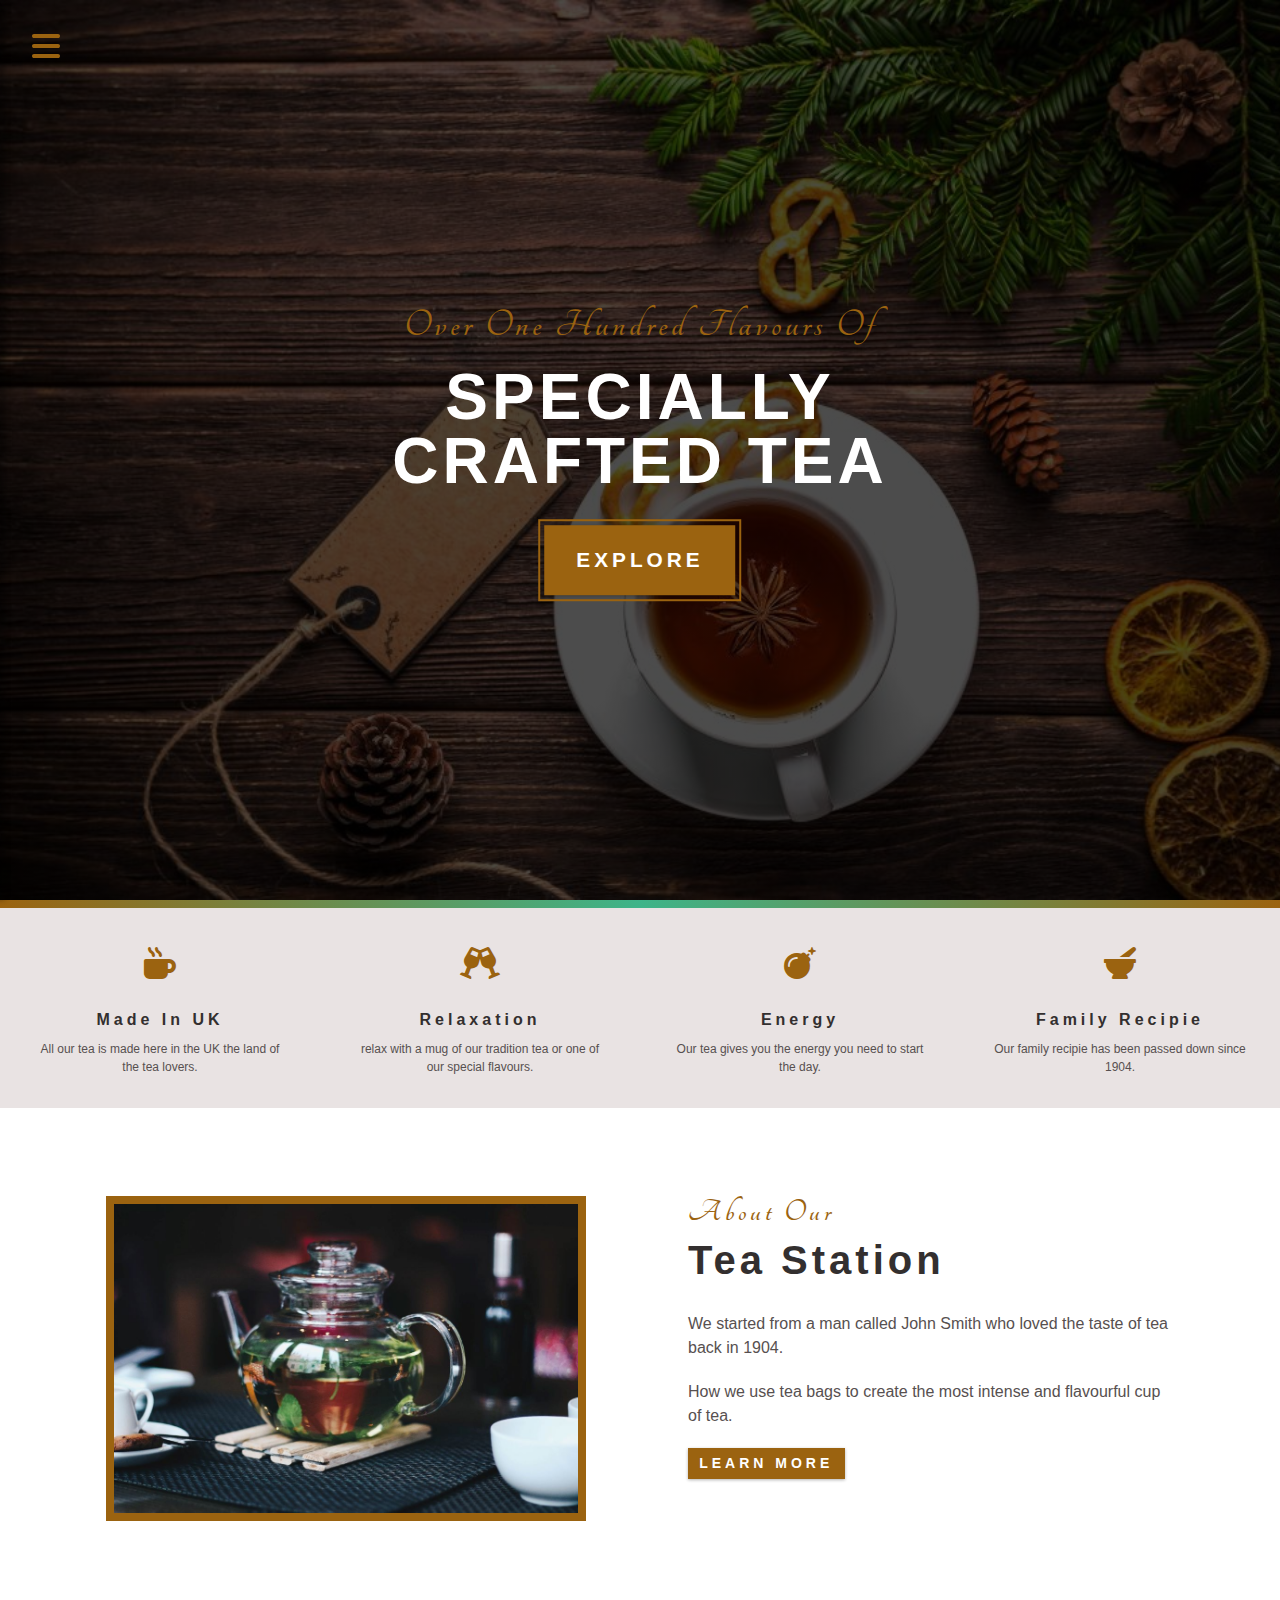
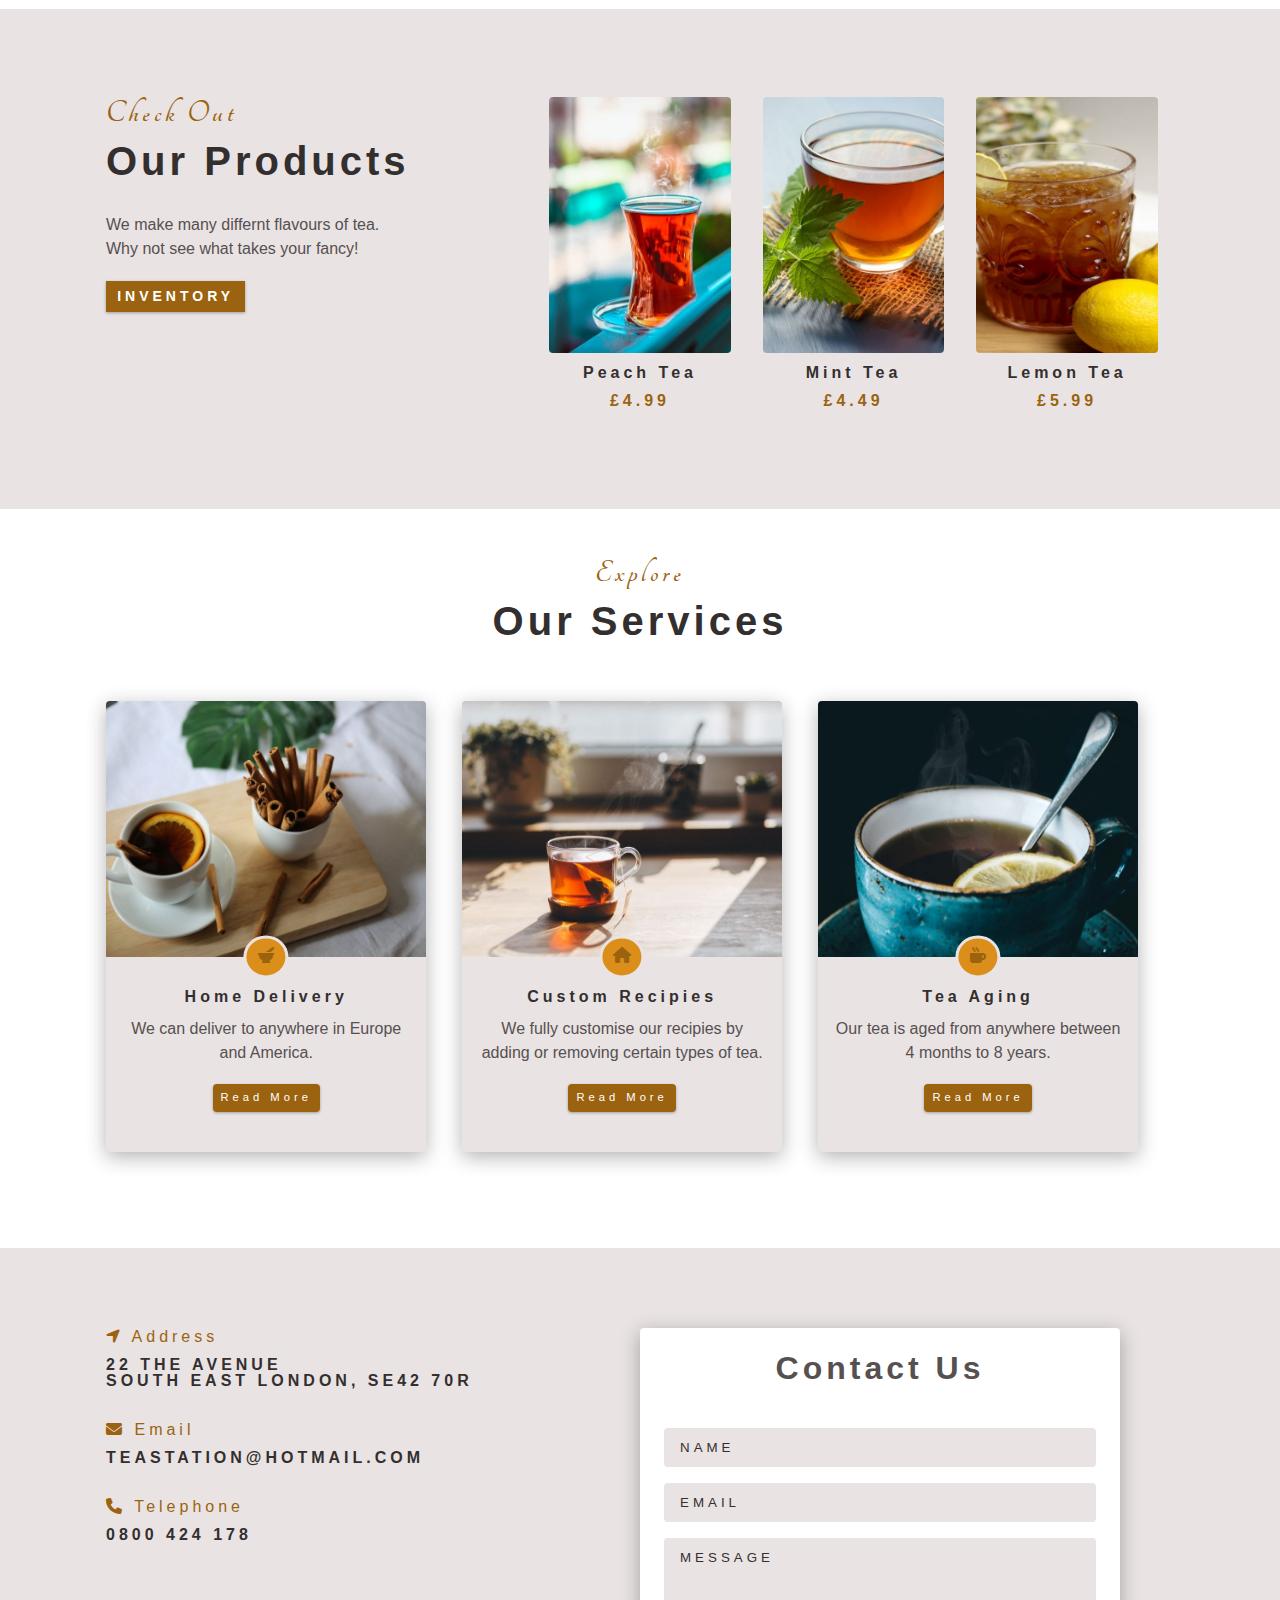
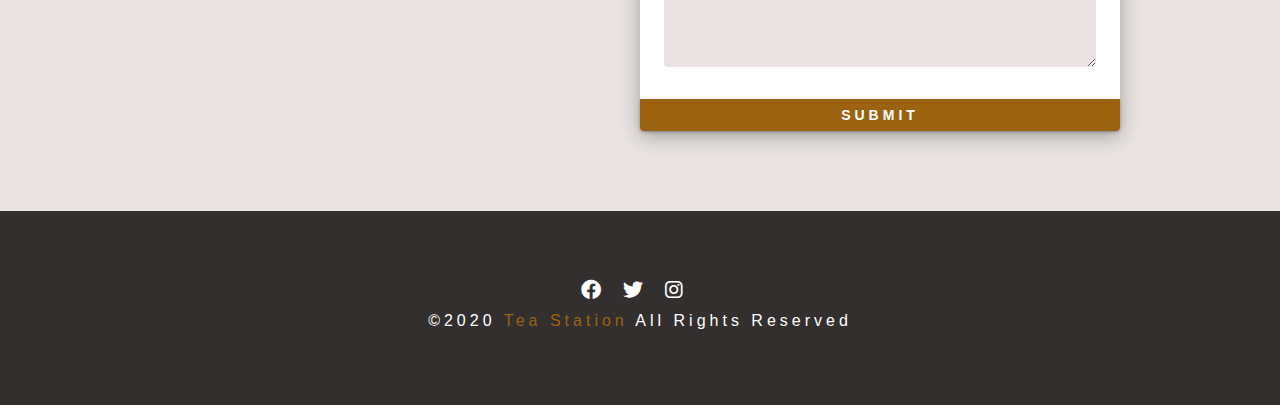
<file: index.html>
<!DOCTYPE html>
<html lang="en">
  <head>
    <meta charset="UTF-8" />
    <meta http-equiv="X-UA-Compatible" content="IE=edge" />
    <meta name="viewport" content="width=device-width, initial-scale=1.0" />
    <title>Tea Station || Home</title>
    <!-- font-awesome -->
    <link
      rel="stylesheet"
      href="./fontawesome-free-6.1.0-web/fontawesome-free-6.1.0-web/css/all.css"
    />
    <!-- custom styles -->
    <link rel="stylesheet" href="./css/styles.css" />
  </head>
  <body>
    <!-- navbar -->
    <!-- nav button -->
    <span class="nav-btn" id="nav-btn">
      <i class="fas fa-bars"></i>
    </span>
    <nav class="navbar" id="navbar">
      <div class="navbar-header">
        <span class="nav-close" id="nav-close">
          <i class="fas fa-times"></i>
        </span>
      </div>
      <ul class="nav-items">
        <li><a href="index.html" class="nav-link">home</a></li>
        <li><a href="about.html" class="nav-link">about</a></li>
        <li><a href="skills.html" class="nav-link">skills</a></li>
        <li><a href="products.html" class="nav-link">products</a></li>
      </ul>
    </nav>
    <!-- end of nav -->
    <!-- header -->
    <header class="header">
      <div class="banner">
        <h2>Over one hundred flavours of</h2>
        <h1>
          specially <br />
          crafted tea
        </h1>
        <a href="skill.html" class="btn banner-btn">explore</a>
      </div>
    </header>
    <!-- end of header -->
    <div class="content-divider"></div>
    <!-- skills section-->
    <section class="skills clearfix">
      <!-- single skill -->
      <article class="skill">
        <span class="skill-icon">
          <i class="fa-solid fa-mug-hot"></i>
        </span>
        <h4 class="skill-title">Made in UK</h4>
        <p class="skill-text">
          All our tea is made here in the UK the land of the tea lovers.
        </p>
      </article>
      <!-- end of single skill -->
      <!-- single skill -->
      <article class="skill">
        <span class="skill-icon">
          <i class="fa-solid fa-champagne-glasses"></i>
        </span>
        <h4 class="skill-title">relaxation</h4>
        <p class="skill-text">
          relax with a mug of our tradition tea or one of our special flavours.
        </p>
      </article>
      <!-- end of single skill -->
      <!-- single skill -->
      <article class="skill">
        <span class="skill-icon">
          <i class="fa-solid fa-bomb"></i>
        </span>
        <h4 class="skill-title">energy</h4>
        <p class="skill-text">
          Our tea gives you the energy you need to start the day.
        </p>
      </article>
      <!-- end of single skill -->
      <!-- single skill -->
      <article class="skill">
        <span class="skill-icon">
          <i class="fa-solid fa-mortar-pestle"></i>
        </span>
        <h4 class="skill-title">family recipie</h4>
        <p class="skill-text">
          Our family recipie has been passed down since 1904.
        </p>
      </article>
      <!-- end of single skill -->
    </section>
    <!-- end of skills section-->
    <!-- about -->
    <section>
      <div class="section-center clearfix">
        <!-- about img -->
        <article class="about-img">
          <div class="about-picture-container">
            <img
              src="./images/about-bcg.jpeg"
              alt="tea kettle"
              class="about-picture"
            />
          </div>
        </article>
        <!-- about info -->
        <article class="about-info">
          <!-- section title -->
          <div class="section-title">
            <h3>about our</h3>
            <h2>tea station</h2>
          </div>
          <!-- end of section title -->
          <p class="about-text">
            We started from a man called John Smith who loved the taste of tea
            back in 1904.
          </p>
          <p class="about-text">
            How we use tea bags to create the most intense and flavourful cup of
            tea.
          </p>
          <a href="about.html" class="btn">learn more</a>
        </article>
      </div>
    </section>
    <!-- end of about -->
    <!-- products -->
    <section class="products">
      <div class="section-center clearfix">
        <!-- products info -->
        <article class="product-info">
          <!-- section title -->
          <div class="section-title">
            <h3>check out</h3>
            <h2>our products</h2>
          </div>
          <!-- end of section title -->
          <p class="product-text">
            We make many differnt flavours of tea. <br />
            Why not see what takes your fancy!
          </p>
          <a href="products.html" class="btn">inventory</a>
        </article>
        <!-- products inventory -->
        <article class="product-inventory clearfix">
          <!-- single product -->
          <div class="product">
            <img
              src="./images/product-1.jpeg"
              alt="single product"
              class="product-img"
            />
            <h4 class="product-title">peach tea</h4>
            <h4 class="product-price">£4.99</h4>
          </div>
          <!-- end of single product -->
          <!-- single product -->
          <div class="product">
            <img
              src="./images/product-2.jpeg"
              alt="single product"
              class="product-img"
            />
            <h4 class="product-title">mint tea</h4>
            <h4 class="product-price">£4.49</h4>
          </div>
          <!-- end of single product -->
          <!-- single product -->
          <div class="product">
            <img
              src="./images/product-3.jpeg"
              alt="single product"
              class="product-img"
            />
            <h4 class="product-title">lemon tea</h4>
            <h4 class="product-price">£5.99</h4>
          </div>
          <!-- end of single product -->
        </article>
      </div>
    </section>
    <!-- end of products -->
    <!-- services -->
    <section class="services">
      <!-- section title -->
      <div class="section-title services-title">
        <h3>explore</h3>
        <h2>our services</h2>
      </div>
      <!-- end of section title -->
      <div class="section-center clearfix">
        <!-- single card -->
        <article class="service-card">
          <div class="service-img-container">
            <!-- img container -->
            <img
              src="./images/product-4.jpeg"
              alt="single service"
              class="service-img"
            />
            <!-- service icon -->
            <span class="service-icon">
              <i class="fa-solid fa-mortar-pestle fa-fw"></i>
            </span>
          </div>
          <!-- service info -->
          <div class="service-info">
            <h4>home delivery</h4>
            <p>We can deliver to anywhere in Europe and America.</p>
            <a href="product.html" class="btn service-btn">read more</a>
          </div>
        </article>
        <!-- end of single card --><!-- single card -->
        <article class="service-card">
          <div class="service-img-container">
            <!-- img container -->
            <img
              src="./images/product-5.jpeg"
              alt="single service"
              class="service-img"
            />
            <!-- service icon -->
            <span class="service-icon">
              <i class="fas fa-home fa-fw"></i>
            </span>
          </div>
          <!-- service info -->
          <div class="service-info">
            <h4>custom recipies</h4>
            <p>
              We fully customise our recipies by adding or removing certain
              types of tea.
            </p>
            <a href="product.html" class="btn service-btn">read more</a>
          </div>
        </article>
        <!-- end of single card --><!-- single card -->
        <article class="service-card">
          <div class="service-img-container">
            <!-- img container -->
            <img
              src="./images/product-6.jpeg"
              alt="single service"
              class="service-img"
            />
            <!-- service icon -->
            <span class="service-icon">
              <i class="fa-solid fa-mug-hot fa-fw"></i>
            </span>
          </div>
          <!-- service info -->
          <div class="service-info">
            <h4>tea aging</h4>
            <p>Our tea is aged from anywhere between 4 months to 8 years.</p>
            <a href="product.html" class="btn service-btn">read more</a>
          </div>
        </article>
        <!-- end of single card -->
      </div>
    </section>
    <!-- end of services -->
    <!-- contact -->
    <section class="contact">
      <div class="section-center clearfix">
        <!-- contact info -->
        <article class="contact-info">
          <!-- contact item -->
          <div class="contact-item">
            <h4 class="contact-title">
              <span class="contact-icon">
                <i class="fas fa-location-arrow"></i>
              </span>
              address
            </h4>
            <h4 class="contact-text">
              22 The avenue <br />
              South East London, SE42 70R
            </h4>
          </div>
          <!-- end of contact item -->
          <!-- contact item -->
          <div class="contact-item">
            <h4 class="contact-title">
              <span class="contact-icon">
                <i class="fas fa-envelope"></i>
              </span>
              email
            </h4>
            <h4 class="contact-text">teastation@hotmail.com</h4>
          </div>
          <!-- end of contact item -->
          <!-- contact item -->
          <div class="contact-item">
            <h4 class="contact-title">
              <span class="contact-icon">
                <i class="fas fa-phone"></i>
              </span>
              telephone
            </h4>
            <a href="tel:0800-424-178" class="telephone">
              <h4>0800 424 178</h4>
            </a>
          </div>
          <!-- end of contact item -->
        </article>
        <!-- contact form -->
        <article class="contact-form">
          <h3>contact us</h3>
          <form action="https://formspree.io/f/xyyodgpo" method="POST">
            <div class="form-groups">
              <!-- inputs -->
              <input
                type="text"
                placeholder="name"
                class="form-control"
                name="name"
              />
              <input
                type="email"
                placeholder="email"
                class="form-control"
                name="email"
              />
              <textarea
                name="message"
                placeholder="message"
                class="form-control"
                rows="7"
              ></textarea>
            </div>
            <!-- button -->
            <button type="submit" class="submit-btn btn">submit</button>
          </form>
        </article>
      </div>
    </section>
    <!-- end of contact -->
    <!-- footer -->
    <footer class="footer">
      <div class="section-center">
        <div class="social-icons">
          <!-- social icon -->
          <a href="https://www.facebook.com" class="social-icon">
            <i class="fa-brands fa-facebook"></i>
          </a>
          <!-- end of social icon -->
          <!-- social icon -->
          <a href="https://www.twitter.com" class="social-icon">
            <i class="fa-brands fa-twitter"></i>
          </a>
          <!-- end of social icon -->
          <!-- social icon -->
          <a href="https://www.instagram.com " class="social-icon">
            <i class="fa-brands fa-instagram"></i>
          </a>
          <!-- end of social icon -->
        </div>
        <h4 class="footer-text">
          &copy;<span>2020</span>
          <span>tea station</span>
          all rights reserved
        </h4>
      </div>
    </footer>
    <!-- end of footer -->
    <script src="./app.js"></script>
  </body>
</html>
</file>
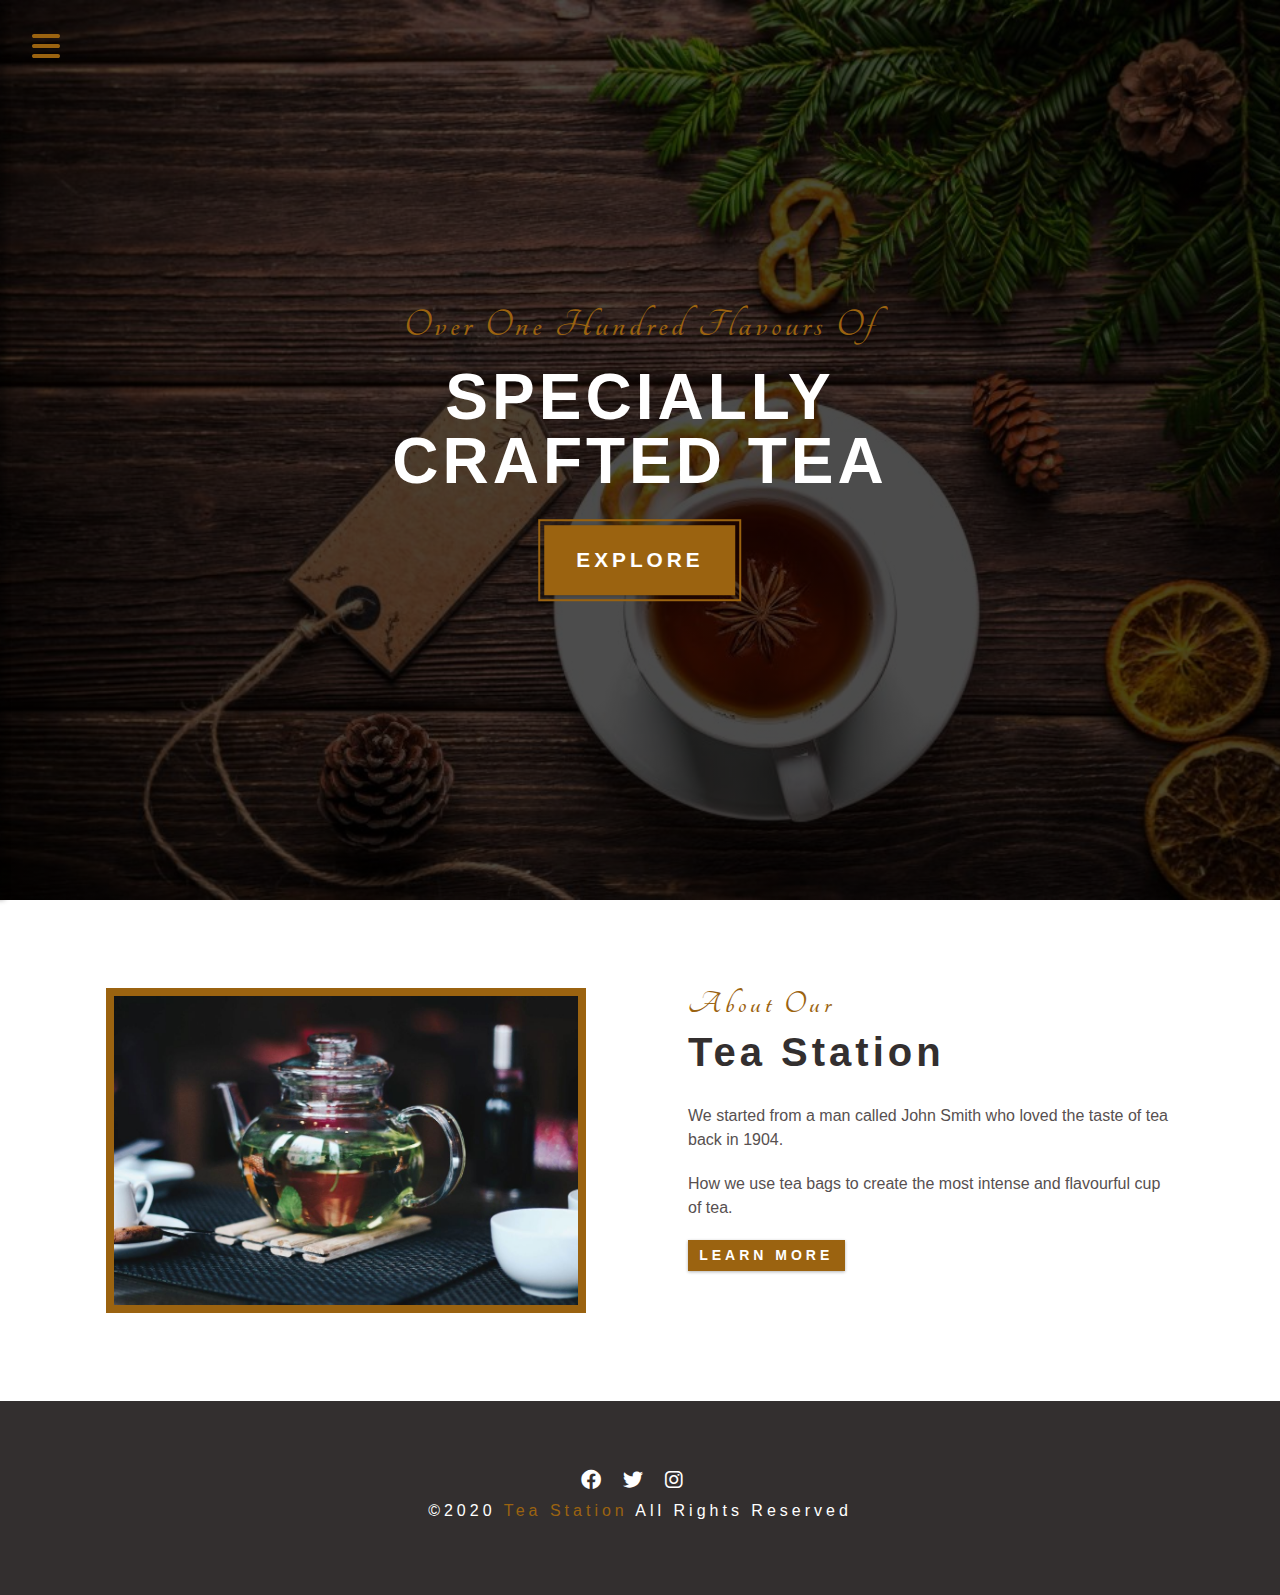
<file: about.html>
<!DOCTYPE html>
<html lang="en">
  <head>
    <meta charset="UTF-8" />
    <meta http-equiv="X-UA-Compatible" content="IE=edge" />
    <meta name="viewport" content="width=device-width, initial-scale=1.0" />
    <title>Tea Station || About</title>
    <!-- font-awesome -->
    <link
      rel="stylesheet"
      href="./fontawesome-free-6.1.0-web/fontawesome-free-6.1.0-web/css/all.css"
    />
    <!-- custom styles -->
    <link rel="stylesheet" href="./css/styles.css" />
  </head>
  <body>
    <!-- navbar -->
    <!-- nav button -->
    <span class="nav-btn" id="nav-btn">
      <i class="fas fa-bars"></i>
    </span>
    <nav class="navbar" id="navbar">
      <div class="navbar-header">
        <span class="nav-close" id="nav-close">
          <i class="fas fa-times"></i>
        </span>
      </div>
      <ul class="nav-items">
        <li><a href="index.html" class="nav-link">home</a></li>
        <li><a href="about.html" class="nav-link">about</a></li>
        <li><a href="skills.html" class="nav-link">skills</a></li>
        <li><a href="products.html" class="nav-link">products</a></li>
      </ul>
    </nav>
    <!-- end of nav -->
    <!-- header -->
    <header class="header">
      <div class="banner">
        <h2>Over one hundred flavours of</h2>
        <h1>
          specially <br />
          crafted tea
        </h1>
        <a href="skill.html" class="btn banner-btn">explore</a>
      </div>
    </header>
    <!-- end of header -->
    <!-- about -->
    <section>
      <div class="section-center clearfix">
        <!-- about img -->
        <article class="about-img">
          <div class="about-picture-container">
            <img
              src="./images/about-bcg.jpeg"
              alt="tea kettle"
              class="about-picture"
            />
          </div>
        </article>
        <!-- about info -->
        <article class="about-info">
          <!-- section title -->
          <div class="section-title">
            <h3>about our</h3>
            <h2>tea station</h2>
          </div>
          <!-- end of section title -->
          <p class="about-text">
            We started from a man called John Smith who loved the taste of tea
            back in 1904.
          </p>
          <p class="about-text">
            How we use tea bags to create the most intense and flavourful cup of
            tea.
          </p>
          <a href="about.html" class="btn">learn more</a>
        </article>
      </div>
    </section>
    <!-- end of about -->
    <!-- footer -->
    <footer class="footer">
      <div class="section-center">
        <div class="social-icons">
          <!-- social icon -->
          <a href="https://www.facebook.com" class="social-icon">
            <i class="fa-brands fa-facebook"></i>
          </a>
          <!-- end of social icon -->
          <!-- social icon -->
          <a href="https://www.twitter.com" class="social-icon">
            <i class="fa-brands fa-twitter"></i>
          </a>
          <!-- end of social icon -->
          <!-- social icon -->
          <a href="https://www.instagram.com " class="social-icon">
            <i class="fa-brands fa-instagram"></i>
          </a>
          <!-- end of social icon -->
        </div>
        <h4 class="footer-text">
          &copy;<span>2020</span>
          <span>tea station</span>
          all rights reserved
        </h4>
      </div>
    </footer>
    <!-- end of footer -->
    <script src="./app.js"></script>
  </body>
</html>
</file>
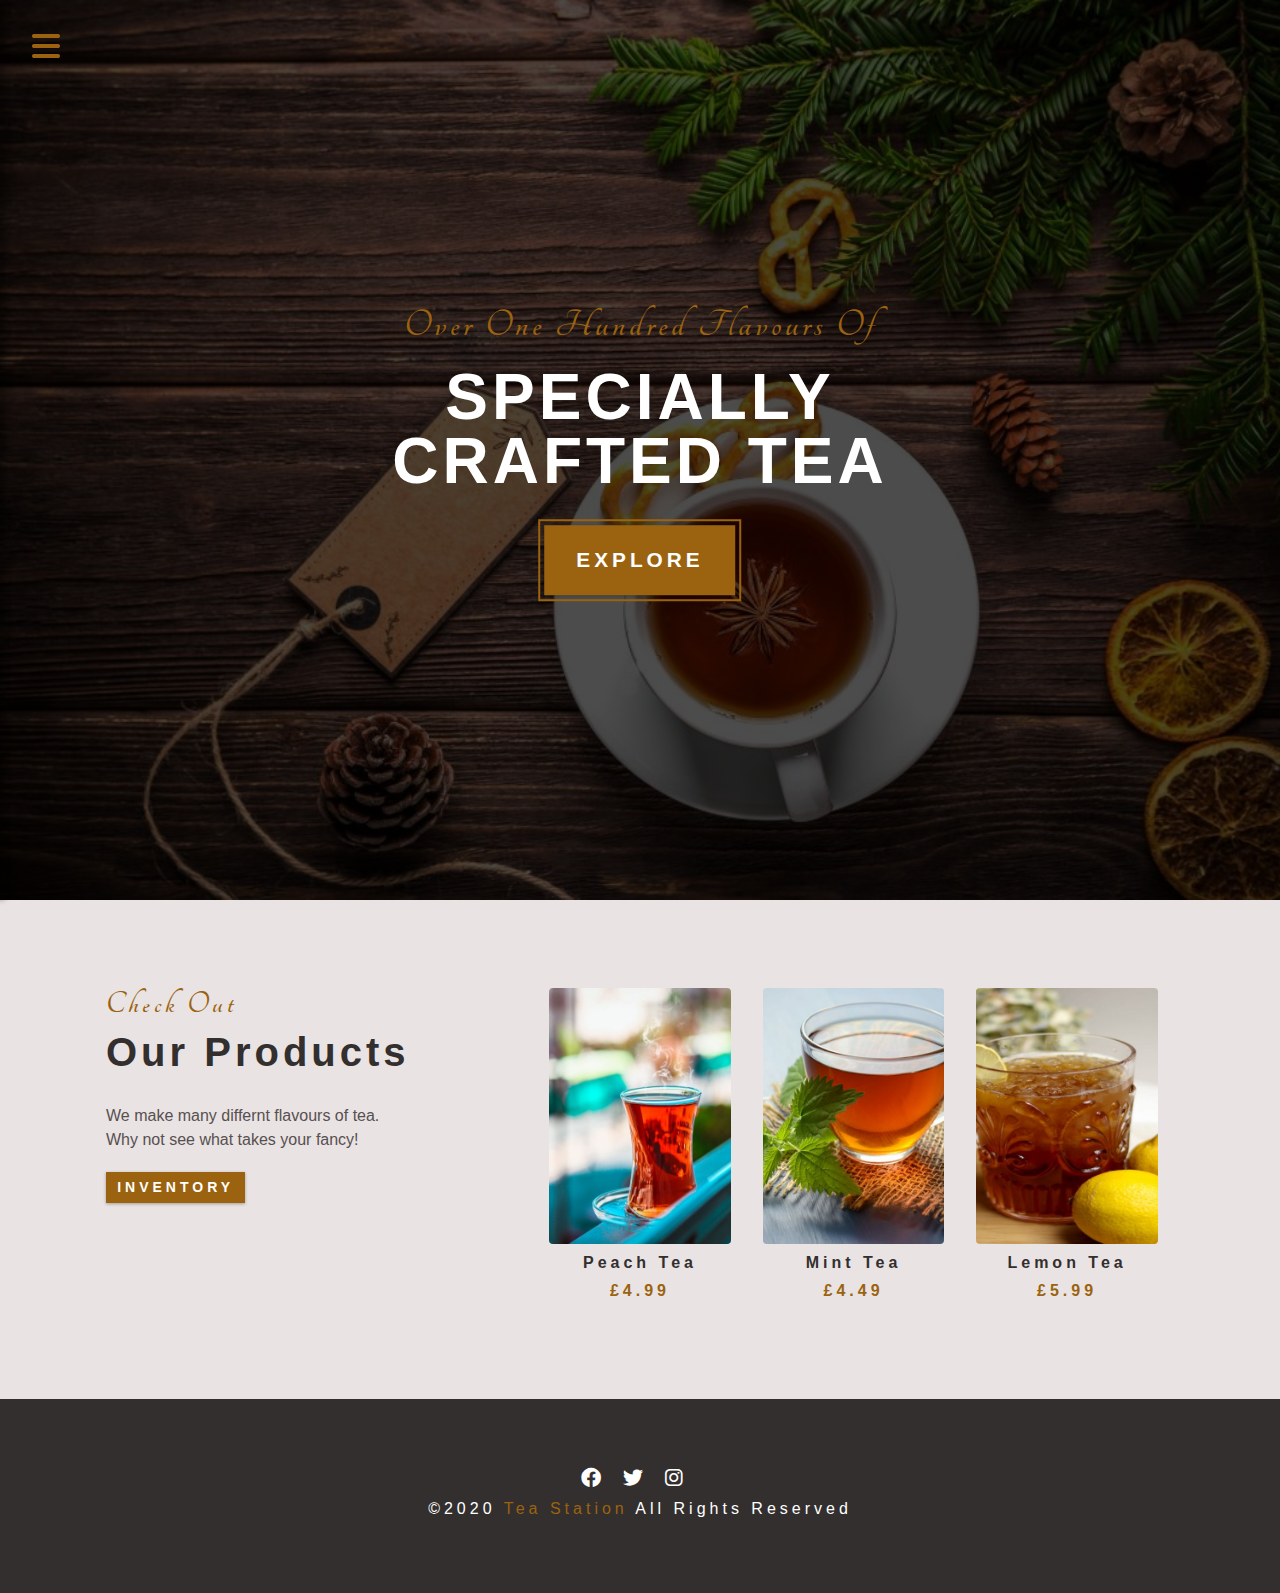
<file: products.html>
<!DOCTYPE html>
<html lang="en">
  <head>
    <meta charset="UTF-8" />
    <meta http-equiv="X-UA-Compatible" content="IE=edge" />
    <meta name="viewport" content="width=device-width, initial-scale=1.0" />
    <title>Tea Station || Products</title>
    <!-- font-awesome -->
    <link
      rel="stylesheet"
      href="./fontawesome-free-6.1.0-web/fontawesome-free-6.1.0-web/css/all.css"
    />
    <!-- custom styles -->
    <link rel="stylesheet" href="./css/styles.css" />
  </head>
  <body>
    <!-- navbar -->
    <!-- nav button -->
    <span class="nav-btn" id="nav-btn">
      <i class="fas fa-bars"></i>
    </span>
    <nav class="navbar" id="navbar">
      <div class="navbar-header">
        <span class="nav-close" id="nav-close">
          <i class="fas fa-times"></i>
        </span>
      </div>
      <ul class="nav-items">
        <li><a href="index.html" class="nav-link">home</a></li>
        <li><a href="about.html" class="nav-link">about</a></li>
        <li><a href="skills.html" class="nav-link">skills</a></li>
        <li><a href="products.html" class="nav-link">products</a></li>
      </ul>
    </nav>
    <!-- end of nav -->
    <!-- header -->
    <header class="header">
      <div class="banner">
        <h2>Over one hundred flavours of</h2>
        <h1>
          specially <br />
          crafted tea
        </h1>
        <a href="skill.html" class="btn banner-btn">explore</a>
      </div>
    </header>
    <!-- end of header -->
    <!-- products -->
    <section class="products">
      <div class="section-center clearfix">
        <!-- products info -->
        <article class="product-info">
          <!-- section title -->
          <div class="section-title">
            <h3>check out</h3>
            <h2>our products</h2>
          </div>
          <!-- end of section title -->
          <p class="product-text">
            We make many differnt flavours of tea. <br />
            Why not see what takes your fancy!
          </p>
          <a href="products.html" class="btn">inventory</a>
        </article>
        <!-- products inventory -->
        <article class="product-inventory clearfix">
          <!-- single product -->
          <div class="product">
            <img
              src="./images/product-1.jpeg"
              alt="single product"
              class="product-img"
            />
            <h4 class="product-title">peach tea</h4>
            <h4 class="product-price">£4.99</h4>
          </div>
          <!-- end of single product -->
          <!-- single product -->
          <div class="product">
            <img
              src="./images/product-2.jpeg"
              alt="single product"
              class="product-img"
            />
            <h4 class="product-title">mint tea</h4>
            <h4 class="product-price">£4.49</h4>
          </div>
          <!-- end of single product -->
          <!-- single product -->
          <div class="product">
            <img
              src="./images/product-3.jpeg"
              alt="single product"
              class="product-img"
            />
            <h4 class="product-title">lemon tea</h4>
            <h4 class="product-price">£5.99</h4>
          </div>
          <!-- end of single product -->
        </article>
      </div>
    </section>
    <!-- end of products -->
    <!-- footer -->
    <footer class="footer">
      <div class="section-center">
        <div class="social-icons">
          <!-- social icon -->
          <a href="https://www.facebook.com" class="social-icon">
            <i class="fa-brands fa-facebook"></i>
          </a>
          <!-- end of social icon -->
          <!-- social icon -->
          <a href="https://www.twitter.com" class="social-icon">
            <i class="fa-brands fa-twitter"></i>
          </a>
          <!-- end of social icon -->
          <!-- social icon -->
          <a href="https://www.instagram.com " class="social-icon">
            <i class="fa-brands fa-instagram"></i>
          </a>
          <!-- end of social icon -->
        </div>
        <h4 class="footer-text">
          &copy;<span>2020</span>
          <span>tea station</span>
          all rights reserved
        </h4>
      </div>
    </footer>
    <!-- end of footer -->
    <script src="./app.js"></script>
  </body>
</html>
</file>
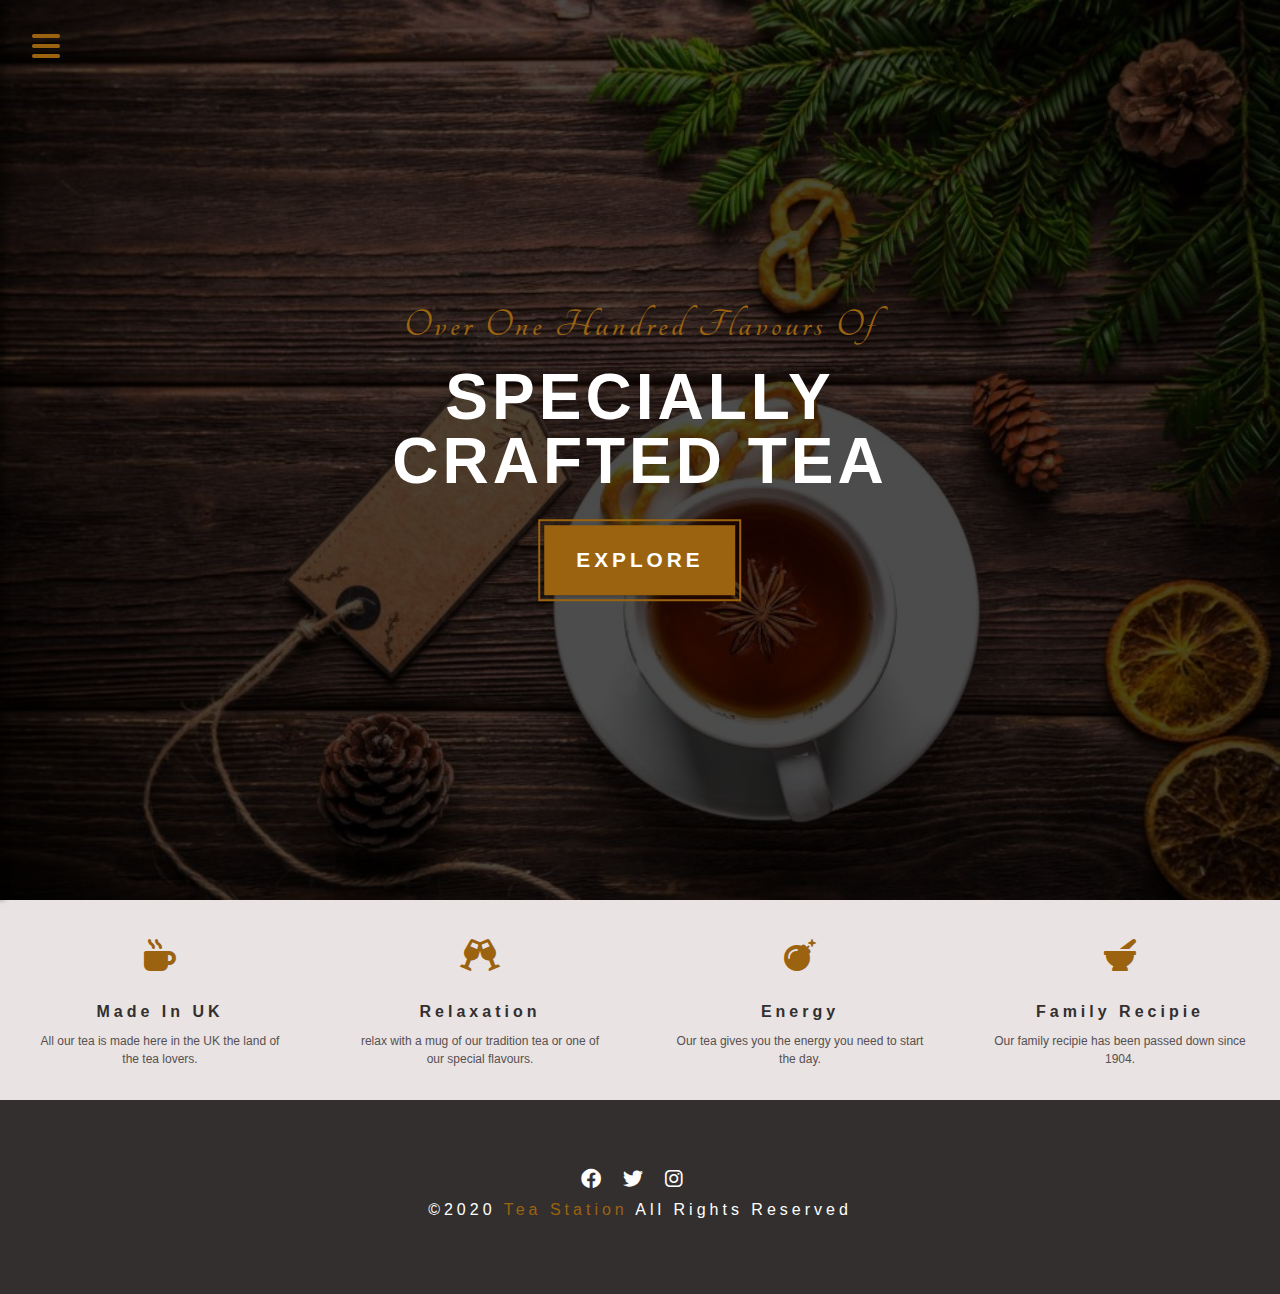
<file: skills.html>
<!DOCTYPE html>
<html lang="en">
  <head>
    <meta charset="UTF-8" />
    <meta http-equiv="X-UA-Compatible" content="IE=edge" />
    <meta name="viewport" content="width=device-width, initial-scale=1.0" />
    <title>Tea Station || Skills</title>
    <!-- font-awesome -->
    <link
      rel="stylesheet"
      href="./fontawesome-free-6.1.0-web/fontawesome-free-6.1.0-web/css/all.css"
    />
    <!-- custom styles -->
    <link rel="stylesheet" href="./css/styles.css" />
  </head>
  <body>
    <!-- navbar -->
    <!-- nav button -->
    <span class="nav-btn" id="nav-btn">
      <i class="fas fa-bars"></i>
    </span>
    <nav class="navbar" id="navbar">
      <div class="navbar-header">
        <span class="nav-close" id="nav-close">
          <i class="fas fa-times"></i>
        </span>
      </div>
      <ul class="nav-items">
        <li><a href="index.html" class="nav-link">home</a></li>
        <li><a href="about.html" class="nav-link">about</a></li>
        <li><a href="skills.html" class="nav-link">skills</a></li>
        <li><a href="products.html" class="nav-link">products</a></li>
      </ul>
    </nav>
    <!-- end of nav -->
    <!-- header -->
    <header class="header">
      <div class="banner">
        <h2>Over one hundred flavours of</h2>
        <h1>
          specially <br />
          crafted tea
        </h1>
        <a href="skill.html" class="btn banner-btn">explore</a>
      </div>
    </header>
    <!-- end of header -->
    <!-- skills section-->
    <section class="skills clearfix">
      <!-- single skill -->
      <article class="skill">
        <span class="skill-icon">
          <i class="fa-solid fa-mug-hot"></i>
        </span>
        <h4 class="skill-title">Made in UK</h4>
        <p class="skill-text">
          All our tea is made here in the UK the land of the tea lovers.
        </p>
      </article>
      <!-- end of single skill -->
      <!-- single skill -->
      <article class="skill">
        <span class="skill-icon">
          <i class="fa-solid fa-champagne-glasses"></i>
        </span>
        <h4 class="skill-title">relaxation</h4>
        <p class="skill-text">
          relax with a mug of our tradition tea or one of our special flavours.
        </p>
      </article>
      <!-- end of single skill -->
      <!-- single skill -->
      <article class="skill">
        <span class="skill-icon">
          <i class="fa-solid fa-bomb"></i>
        </span>
        <h4 class="skill-title">energy</h4>
        <p class="skill-text">
          Our tea gives you the energy you need to start the day.
        </p>
      </article>
      <!-- end of single skill -->
      <!-- single skill -->
      <article class="skill">
        <span class="skill-icon">
          <i class="fa-solid fa-mortar-pestle"></i>
        </span>
        <h4 class="skill-title">family recipie</h4>
        <p class="skill-text">
          Our family recipie has been passed down since 1904.
        </p>
      </article>
      <!-- end of single skill -->
    </section>
    <!-- end of skills section-->
    <!-- footer -->
    <footer class="footer">
      <div class="section-center">
        <div class="social-icons">
          <!-- social icon -->
          <a href="https://www.facebook.com" class="social-icon">
            <i class="fa-brands fa-facebook"></i>
          </a>
          <!-- end of social icon -->
          <!-- social icon -->
          <a href="https://www.twitter.com" class="social-icon">
            <i class="fa-brands fa-twitter"></i>
          </a>
          <!-- end of social icon -->
          <!-- social icon -->
          <a href="https://www.instagram.com " class="social-icon">
            <i class="fa-brands fa-instagram"></i>
          </a>
          <!-- end of social icon -->
        </div>
        <h4 class="footer-text">
          &copy;<span>2020</span>
          <span>tea station</span>
          all rights reserved
        </h4>
      </div>
    </footer>
    <!-- end of footer -->
    <script src="./app.js"></script>
  </body>
</html>
</file>
<file: css/styles.css>
/* 
===============
Google Fonts 
===============
*/
@import url("https://fonts.googleapis.com/css2?family=Tangerine&family=Titillium+Web:wght@400;700&display=swap");

/* 
===============
variables 
===============
*/

:root {
  --clr-primary: rgb(155, 99, 16);
  --clr-primary-light: rgb(219, 142, 25);
  --clr-grey-1: rgb(51, 47, 47);
  --clr-grey-5: rgb(87, 80, 80);
  --clr-grey-10: rgb(233, 227, 227);
  --clr-white: rgb(255, 255, 255);

  --ff-primary: "Titillium+Web", sans-serif;
  --ff-secondary: "Tangerine";

  --transition: all 0.3s linear;

  --spacing: 0.25rem;
  --radius: 0.25rem;
}

* {
  box-sizing: border-box;
  margin: 0;
  padding: 0;
}

body {
  font-family: var(--ff-primary);
  background: var(--clr-white);
  color: var(--clr-grey-1);
  line-height: 1.5;
  font-size: 0.875rem;
}

a {
  text-decoration: none;
}

img {
  width: 100%;
  display: block;
}

h1,
h2,
h3,
h4 {
  letter-spacing: var(--spacing);
  text-transform: capitalize;
  line-height: 1.25;
  margin-bottom: 0.75rem;
}

h1 {
  font-size: 3rem;
}

h2 {
  font-size: 2rem;
}

h3 {
  font-size: 1.5rem;
}

h4 {
  font-size: 0.875rem;
}

p {
  margin-bottom: 1.25rem;
}

@media screen and (min-width: 769px) {
  h1 {
    font-size: 4rem;
  }

  h2 {
    font-size: 2.5rem;
  }

  h3 {
    font-size: 2rem;
  }

  h4 {
    font-size: 1rem;
  }

  body {
    font-size: 1rem;
  }

  h1,
  h2,
  h3,
  h4 {
    line-height: 1;
  }
}

/* 
===============
More Global CSS
===============
*/

.btn {
  text-transform: uppercase;
  background: var(--clr-primary);
  color: var(--clr-white);
  padding: 0.3rem 0.7rem;
  letter-spacing: var(--spacing);
  display: inline-block;
  font-weight: 700;
  font-size: 0.875rem;
  transition: var(--transition);
  border: none;
  cursor: pointer;
  box-shadow: 0 1px 3px rgba(0, 0, 0, 0.3);
}

.btn:hover {
  color: var(--clr-primary);
  background: var(--clr-primary-light);
}

.clearfix::after,
.clearfix::before {
  content: "";
  clear: both;
  display: table;
}

.section-title h3 {
  font-family: var(--ff-secondary);
  color: var(--clr-primary);
}

.section-title {
  margin-bottom: 2rem;
}

.section-center {
  padding: 3.5rem 0;
  width: 85vw;
  margin: 0 auto;
  max-width: 1100px;
}

@media screen and (min-width: 992px) {
  .section-center {
    width: 95vw;
    padding: 4rem 1rem;
  }
}

/* 
===============
Animation
===============
*/

@keyframes bounce {
  0% {
    transform: scale(1) rotate(3deg);
  }
  50% {
    transform: scale(1.1) rotate(-3deg);
  }
  100% {
    transform: scale(1) rotate(3deg);
  }
}

@keyframes slideFromRight {
  0% {
    transform: translateX(-100px);
    opacity: 0;
  }
  10% {
    opacity: 0.1;
  }
  20% {
    opacity: 0.2;
  }
  30% {
    opacity: 0.3;
  }
  40% {
    opacity: 0.4;
  }
  50% {
    opacity: 0.5;
  }
  60% {
    opacity: 0.6;
  }
  70% {
    opacity: 0.7;
  }
  80% {
    opacity: 0.8;
  }
  90% {
    opacity: 0.9;
  }
  100% {
    transform: translateX(0px);
    opacity: 1;
  }
}

@keyframes slideFromLeft {
  0% {
    transform: translateX(-100px);
    opacity: 0;
  }
  10% {
    opacity: 0.1;
  }
  20% {
    opacity: 0.2;
  }
  30% {
    opacity: 0.3;
  }
  40% {
    opacity: 0.4;
  }
  50% {
    opacity: 0.5;
  }
  60% {
    opacity: 0.6;
  }
  70% {
    opacity: 0.7;
  }
  80% {
    opacity: 0.8;
  }
  90% {
    opacity: 0.9;
  }
  100% {
    transform: translateX(0px);
    opacity: 1;
  }
}

@keyframes btn {
  0% {
    transform: scale(1.2);
    opacity: 0;
  }
  50% {
    transform: scale(1.25);
    opacity: 0.5;
  }
  100% {
    transform: scale(1);
    opacity: 1;
  }
}

/* 
===============
Navbar
===============
*/

.nav-btn {
  position: fixed;
  top: 2.5%;
  left: 2.5%;
  font-size: 2rem;
  color: var(--clr-primary);
  z-index: 1;
  cursor: pointer;
  animation: bounce 2s ease infinite;
}

.navbar {
  position: fixed;
  top: 0;
  left: 0;
  width: 100%;
  height: 100%;
  z-index: 2;
  background: var(--clr-grey-10);
  box-shadow: 5px 0 5px rgba(0, 0, 0, 0.3);
  transform: translateX(-100%);
  transition: var(--transition);
}

.showNav {
  transform: translate(0);
}

.navbar-header {
  text-align: right;
  padding-right: 1rem;
}

.nav-close {
  font-size: 2rem;
  cursor: pointer;
  color: rgb(207, 9, 9);
  transition: var(--transition);
}

.nav-close:hover {
  color: rgb(117, 8, 8);
}

.nav-items {
  list-style-type: none;
}

.nav-link {
  display: block;
  padding: 0.25rem 1rem;
  text-transform: uppercase;
  letter-spacing: var(--spacing);
  color: var(--clr-grey-5);
  transition: var(--transition);
}

.nav-link:hover {
  background: var(--clr-primary-light);
  color: var(--clr-primary);
  padding-left: 1.75rem;
  border-left: 0.25rem solid var(--clr-primary);
}

@media screen and (min-width: 576px) {
  .navbar {
    width: 30vw;
    max-width: 12rem;
  }
}

/* 
===============
Header 
===============
*/

.header {
  min-height: 100vh;
  background: linear-gradient(rgba(0, 0, 0, 0.7), rgba(0, 0, 0, 0.7)),
    url(../images/main-bcg.jpeg) center/cover no-repeat fixed;
  position: relative;
  /* animation */
  overflow-x: hidden;
}

.banner {
  text-align: center;
  position: absolute;
  top: 50%;
  left: 50%;
  transform: translate(-50%, -50%);
}

.banner h2 {
  font-family: var(--ff-secondary);
  color: var(--clr-primary);
  /* animation */
  animation: slideFromRight 4s ease-in-out 1;
}

.banner h1 {
  text-transform: uppercase;
  color: var(--clr-white);
  margin-top: 1.25rem;
  margin-bottom: 2rem;
  /* animation */
  animation: slideFromLeft 4s ease-in-out 1;
}

.banner-btn {
  outline: 0.15rem solid var(--clr-primary);
  outline-offset: 0.275rem;
  font-size: 1.3rem;
  padding: 1.2rem 2rem;
  animation: btn 4s ease-in-out 1;
}

/* content divider */
.content-divider {
  height: 0.5rem;
  background: linear-gradient(
    to left,
    var(--clr-primary),
    #3eb489,
    var(--clr-primary)
  );
}

/* 
===============
Skills 
===============
*/

.skills {
  background: var(--clr-grey-10);
  position: relative;
}

.skill {
  padding: 2rem 0;
  text-align: center;
  transition: var(--transition);
}

.skill-icon {
  font-size: 2rem;
  margin-bottom: 1.5rem;
  transition: var(--transition);
  display: inline-block;
  color: var(--clr-primary);
}

.skill-text {
  color: var(--clr-grey-5);
  max-width: 16rem;
  margin: 0 auto;
}

.skill:hover {
  background: var(--clr-white);
  box-shadow: 0 2px var(--clr-primary);
}

.skill:hover .skill-icon {
  transform: translateY(-7px);
}

@media screen and (min-width: 576px) {
  .skill {
    float: left;
    width: 50%;
    font-size: 0.75rem;
  }
}

@media screen and (min-width: 992px) {
  .skill {
    width: 25%;
  }
}

/* 
===============
About 
===============
*/

.about-img,
.about-info {
  padding: 1.5rem 0;
}

.about-picture-container {
  background: var(--clr-primary);
  border: 0.5rem solid var(--clr-primary);
  max-width: 30rem;
  overflow: hidden;
}

.about-picture {
  transition: var(--transition);
}

.about-picture-container:hover .about-picture {
  opacity: 0.6;
  transform: scale(1.2);
}

.about-text {
  max-width: 30rem;
  color: var(--clr-grey-5);
}

@media screen and (min-width: 992px) {
  .about-img,
  .about-info {
    float: left;
    width: 50%;
  }
  .about-info {
    padding-left: 3rem;
  }
}

/* 
===============
Products 
===============
*/

.products {
  background: var(--clr-grey-10);
}

.product-info,
.product-inventory {
  padding: 1.5rem 0;
}

.product-text {
  color: var(--clr-grey-5);
  max-width: 30rem;
}

.product {
  margin-bottom: 2rem;
}

.product-img {
  border-radius: var(--radius);
  margin-bottom: 0.7rem;
  height: 16rem;
  object-fit: cover;
}

.product-title {
  text-align: center;
}

.product-price {
  color: var(--clr-primary);
  text-align: center;
}

@media screen and (min-width: 576px) {
  .product {
    float: left;
    width: 50%;
    padding-right: 3rem;
  }
}

@media screen and (min-width: 992px) {
  .product {
    width: 33.33%;
  }
}

@media screen and (min-width: 1200px) {
  .product-info {
    float: left;
    width: 40%;
  }

  .product-inventory {
    float: left;
    width: 60%;
  }

  .product {
    margin-bottom: 0;
    padding: 0 1rem;
  }
}

/* 
===============
Services
===============
*/

.services-title {
  margin-top: 3rem;
  margin-bottom: -3rem;
  text-align: center;
}

.service-card {
  margin: 2rem 0;
  background: var(--clr-grey-10);
  border-radius: var(--radius);
  box-shadow: 0 5px 20px rgba(0, 0, 0, 0.3);
  transition: var(--transition);
}

.service-card:hover {
  transform: scale(1.01);
  box-shadow: 0 5px 20px rgba(0, 0, 0, 0.5);
}

.service-img {
  height: 16rem;
  object-fit: cover;
  border-radius: var(--radius) var(--radius) 0 0;
}

.service-info {
  text-align: center;
  padding: 2rem 1rem 2.5rem 1rem;
}

.service-info p {
  color: var(--clr-grey-5);
  max-width: 20rem;
  margin: 0 auto;
}

.service-btn {
  font-size: 0.7rem;
  text-transform: capitalize;
  padding: 0.35rem 0.5rem;
  border-radius: var(--radius);
  font-weight: 400;
  margin-top: 1.2rem;
}

@media screen and (min-width: 576px) {
  .service-card {
    float: left;
    width: 45%;
    margin-right: 5%;
  }
}

@media screen and (min-width: 992px) {
  .service-card {
    width: 30%;
    margin-right: 3.33%;
  }
}

.service-img-container {
  position: relative;
}

.service-icon {
  position: absolute;
  left: 50%;
  bottom: 0%;
  font-size: 1rem;
  background: var(--clr-primary-light);
  color: var(--clr-primary);
  padding: 0.4rem 0.6rem;
  border: 3px solid var(--clr-grey-10);
  border-radius: 50%;
  transform: translate(-50%, 50%);
}

/* 
===============
Contact
===============
*/

.contact {
  background: var(--clr-grey-10);
}

.contact-form,
.contact-info {
  margin: 1rem 0;
}

.contact-item {
  margin-bottom: 2rem;
}

.contact-title {
  color: var(--clr-primary);
  font-weight: 400;
}

.contact-text {
  text-transform: uppercase;
}

.telephone {
  text-decoration: none;
  color: var(--clr-grey-1);
}

.contact-form {
  background: var(--clr-white);
  border-radius: var(--radius);
  text-align: center;
  box-shadow: 0 5px 20px rgba(0, 0, 0, 0.3);
  transition: var(--transition);
  max-width: 30rem;
}

.contact-form:hover {
  box-shadow: 0 5px 20px rgba(0, 0, 0, 0.5);
}

.contact-form h3 {
  padding-top: 1.5rem;
  color: var(--clr-grey-5);
}

.form-groups {
  padding: 1rem 1.5rem;
}

.form-control {
  display: block;
  width: 100%;
  margin: 1rem 0;
  background: var(--clr-grey-10);
  border-radius: var(--radius);
  border: none;
  padding: 0.75rem 1rem;
  letter-spacing: var(--spacing);
  text-transform: uppercase;
}

.form-control::placeholder {
  font-family: var(--ff-primary);
  color: var(--clr-grey-1);
  text-transform: uppercase;
  letter-spacing: var(--spacing);
}

.form-control:focus {
  outline: 2px solid var(--clr-grey-5);
}

.submit-btn {
  display: block;
  width: 100%;
  padding: 0.5rem;
  border-radius: 0 0 var(--radius) var(--radius);
}

@media screen and (min-width: 992px) {
  .contact-form,
  .contact-info {
    float: left;
    width: 50%;
  }
}

/* 
===============
Footer
===============
*/

.footer {
  background: var(--clr-grey-1);
  text-align: center;
}

.social-icon {
  color: var(--clr-white);
  font-size: 1.25rem;
  margin-right: 1rem;
  transition: var(--transition);
}

.social-icon:hover {
  color: var(--clr-primary);
}

.footer-text {
  color: var(--clr-white);
  margin-top: 0.5rem;
  font-weight: 400;
}

.footer-text span:nth-child(2) {
  color: var(--clr-primary);
}
</file>
